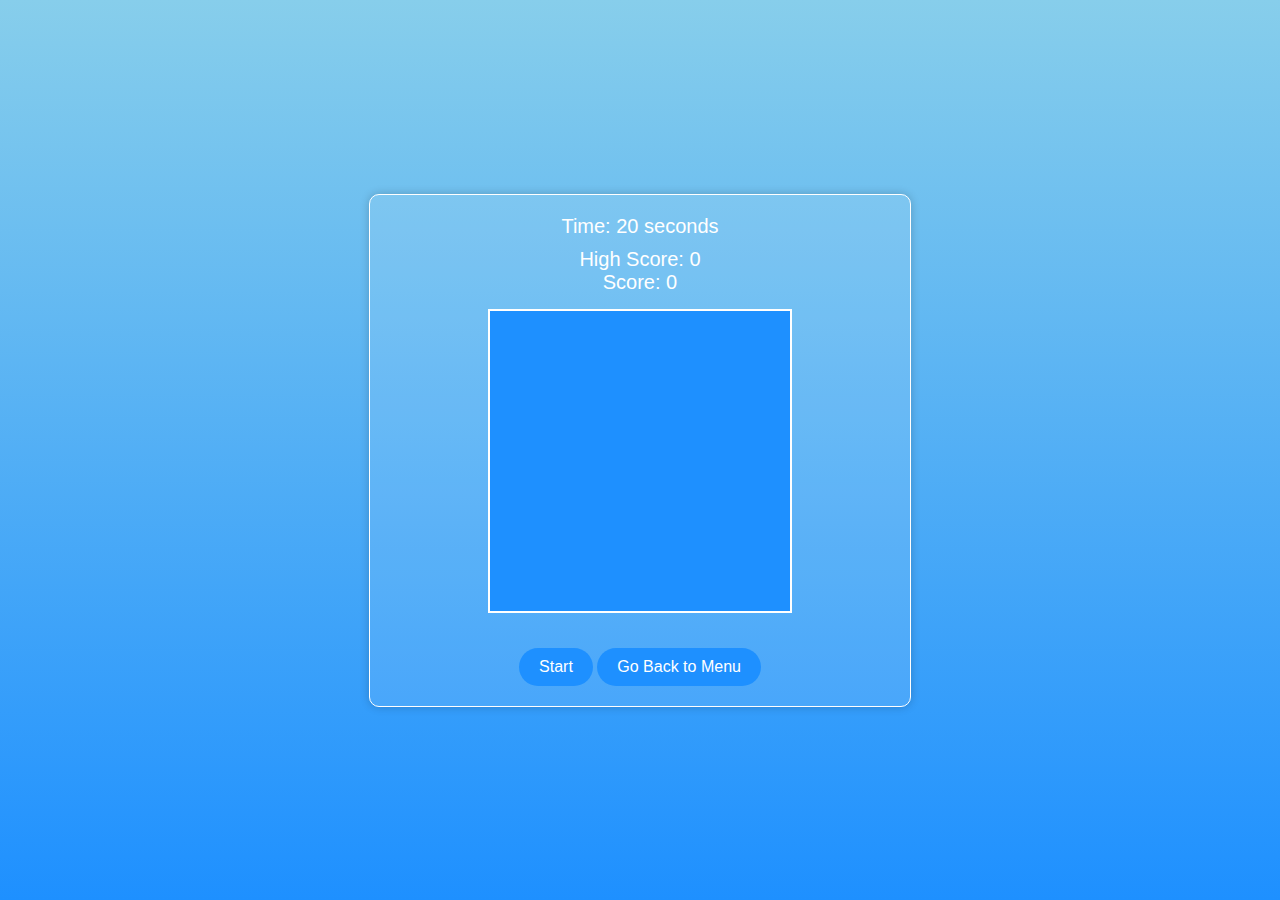
<file: games/aim.html>
<!DOCTYPE html>
<html lang="en">
<head>
    <meta charset="UTF-8">
    <meta name="viewport" content="width=device-width, initial-scale=1.0">
    <title>Aim Trainer</title>
    <style>
        /* Apply the theme background gradient and general styles */
        body {
            font-family: Arial, sans-serif;
            background: linear-gradient(to bottom, #87ceeb, #1e90ff); /* Blue gradient background */
            color: #ffffff;
            margin: 0;
            padding: 0;
            display: flex;
            flex-direction: column;
            align-items: center;
            justify-content: center;
            height: 100vh;
        }

        /* Game section container with centered layout */
        .game-section {
            text-align: center;
            padding: 20px;
            border: 1px solid #ffffff;
            border-radius: 10px;
            background-color: rgba(255, 255, 255, 0.1);
            box-shadow: 0 0 10px rgba(0, 0, 0, 0.2);
            width: 90%;
            max-width: 500px; /* Increased max width for larger display */
        }

        /* Square area where the circles appear */
        .aim-square {
            position: relative;
            width: 300px;
            height: 300px;
            margin: 15px auto;
            background-color: #1e90ff;
            border: 2px solid #ffffff;
            overflow: hidden;
        }

        /* Styling for timer and score */
        #timer, #highScore, #score {
            font-size: 20px;
            color: #ffffff;
        }

        #highScore {
            margin-top: 10px;
        }

        /* Styling for the buttons */
        .game-section button {
            background-color: #1e90ff;
            color: white;
            padding: 10px 20px;
            border: none;
            border-radius: 20px;
            font-size: 16px;
            cursor: pointer;
            transition: background-color 0.3s ease;
        }

        .game-section button:hover {
            background-color: #1c86ee;
        }

        /* Square target for aim trainer */
        .circle {
            position: absolute;
            width: 50px;
            height: 50px;
            border-radius: 50%;
            cursor: pointer;
            animation: rainbow 1s infinite; /* Rainbow flashing effect */
        }

        /* Keyframe for rainbow color animation */
        @keyframes rainbow {
            0% {background-color: red;}
            14% {background-color: orange;}
            28% {background-color: yellow;}
            42% {background-color: green;}
            57% {background-color: blue;}
            71% {background-color: indigo;}
            85% {background-color: violet;}
            100% {background-color: red;}
        }

        /* Styling for the restart button */
        #restartButton {
            margin-top: 20px;
            background-color: #3498db; /* Consistent button color */
            color: white;
            border-radius: 20px;
            padding: 10px 20px;
            cursor: pointer;
            border: none;
        }

        #restartButton:hover {
            background-color: #2980b9; /* Darker on hover */
        }

        /* Go back to menu button */
        #goBackButton {
            margin-top: 20px;
            background-color: #1e90ff;
            color: white;
            padding: 10px 20px;
            border-radius: 20px;
            font-size: 16px;
            text-decoration: none;
            display: inline-block;
            cursor: pointer;
            transition: background-color 0.3s ease;
        }

        #goBackButton:hover {
            background-color: #1c86ee;
        }

        /* Message when the game is over */
        #loseMessage {
            display: none;
            position: fixed;
            top: 50%;
            left: 50%;
            transform: translate(-50%, -50%);
            font-size: 48px;
            font-weight: bold;
            text-align: center;
            color: red;
        }

    </style>
</head>
<body>
    <div class="game-section">
        <!-- Game area and timer info -->
        <div id="timer">Time: <span id="countdown">20</span> seconds</div>
        <div id="highScore">High Score: <span id="highscore">0</span></div>
        <div id="score">Score: <span id="points">0</span></div>

        <!-- Square area where the circles appear -->
        <div id="aim-square" class="aim-square">
            <!-- Circles will be added here dynamically -->
        </div>

        <!-- Start button -->
        <button id="startButton">Start</button>
        <!-- Restart button -->
        <button id="restartButton" style="display: none;">Restart</button>

        <!-- Go back to menu button -->
        <a href="../index.html">
            <button id="goBackButton">Go Back to Menu</button>
        </a>

        <!-- Lose message -->
        <div id="loseMessage">GOOD JOB</div>
    </div>

    <script>
        let circles = [];
        let score = 0;
        let started = false;
        let circleCounter = 0;
        const maxCircles = 100;
        let countdownValue = 20; // Updated to 20 seconds
        let highScore = localStorage.getItem('highScore') || 0;
        document.getElementById('highscore').innerText = highScore;

        // Load the start button and add the event listener
        document.getElementById('startButton').addEventListener('click', function() {
            if (!started) {
                started = true;
                startTimer();
                createCircle(); // Create the first circle
                document.getElementById('startButton').style.display = 'none'; // Hide start button
            }
        });

        // Restart button logic
        document.getElementById('restartButton').addEventListener('click', function() {
            restartGame();
        });

        function startTimer() {
            const countdownElement = document.getElementById('countdown');
            const countdownInterval = setInterval(() => {
                countdownValue--;
                countdownElement.innerText = countdownValue;
                if (countdownValue <= 0) {
                    clearInterval(countdownInterval);
                    if (circleCounter < maxCircles) {
                        document.getElementById('loseMessage').style.display = 'block';
                        document.getElementById('restartButton').style.display = 'block';
                    }
                }
            }, 1000);
        }

        function createCircle() {
            if (circleCounter >= maxCircles) return; // Stop creating circles if the limit is reached

            const circle = document.createElement('div');
            circle.className = 'circle';
            const gameArea = document.getElementById('aim-square');
            const gameAreaRect = gameArea.getBoundingClientRect();

            // Random position inside the square box (game area)
            const x = Math.random() * (gameAreaRect.width - 50); // Adjusted for circle size
            const y = Math.random() * (gameAreaRect.height - 50); // Adjusted for circle size

            circle.style.left = x + 'px';
            circle.style.top = y + 'px';

            // Add click event to increment score and create a new circle
            circle.onclick = function() {
                score++;
                document.getElementById('points').innerText = score;
                createCircle(); // Create a new circle when clicked
                this.remove(); // Remove the clicked circle

                circleCounter++; // Increment circle counter

                if (circleCounter >= maxCircles) {
                    if (score > highScore) {
                        highScore = score;
                        localStorage.setItem('highScore', highScore); // Save new high score to localStorage
                        document.getElementById('highscore').innerText = highScore;
                    }
                    restartGame();
                }
            };

            gameArea.appendChild(circle); // Append the circle to the game area
            circles.push(circle);
        }

        function restartGame() {
            circles.forEach(circle => circle.remove());
            circles = [];
            score = 0;
            started = false;
            circleCounter = 0;
            countdownValue = 20; // Reset countdown to 20
            document.getElementById('points').innerText = score;
            document.getElementById('countdown').innerText = countdownValue;
            document.getElementById('loseMessage').style.display = 'none';
            document.getElementById('restartButton').style.display = 'none';
            document.getElementById('startButton').style.display = 'block'; // Show start button again
        }
    </script>
</body>
</html>
</file>
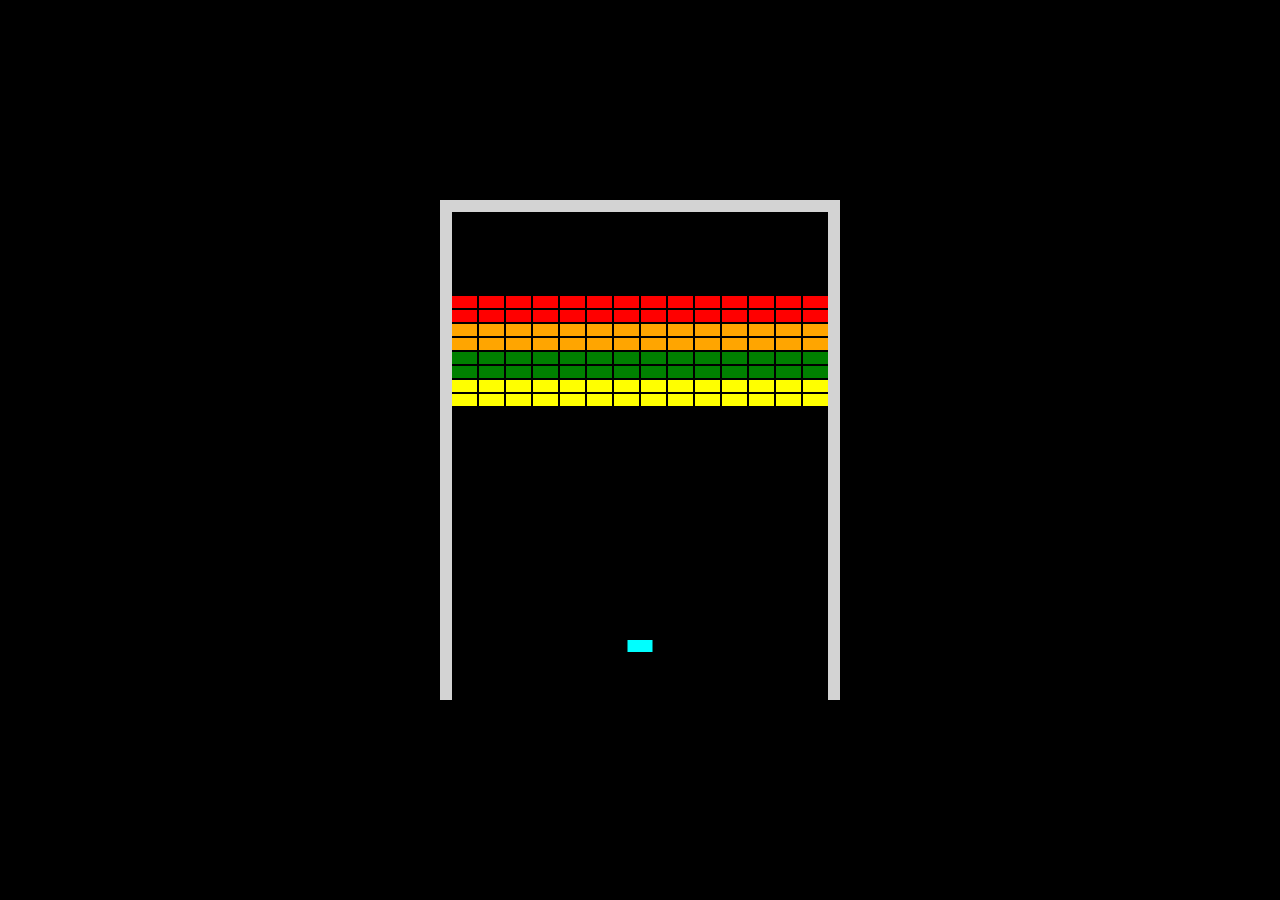
<file: games/breakout.html>
<!DOCTYPE html>
<html>
<head>
  <title>Basic Breakout HTML Game</title>
  <meta charset="UTF-8">
  <style>
  html, body {
    height: 100%;
    margin: 0;
  }

  body {
    background: black;
    display: flex;
    align-items: center;
    justify-content: center;
  }
  </style>
</head>
<body>
<canvas width="400" height="500" id="game"></canvas>
<script>
const canvas = document.getElementById('game');
const context = canvas.getContext('2d');
// each row is 14 bricks long. the level consists of 6 blank rows then 8 rows
// of 4 colors: red, orange, green, and yellow
const level1 = [
  [],
  [],
  [],
  [],
  [],
  [],
  ['R','R','R','R','R','R','R','R','R','R','R','R','R','R'],
  ['R','R','R','R','R','R','R','R','R','R','R','R','R','R'],
  ['O','O','O','O','O','O','O','O','O','O','O','O','O','O'],
  ['O','O','O','O','O','O','O','O','O','O','O','O','O','O'],
  ['G','G','G','G','G','G','G','G','G','G','G','G','G','G'],
  ['G','G','G','G','G','G','G','G','G','G','G','G','G','G'],
  ['Y','Y','Y','Y','Y','Y','Y','Y','Y','Y','Y','Y','Y','Y'],
  ['Y','Y','Y','Y','Y','Y','Y','Y','Y','Y','Y','Y','Y','Y']
];

// create a mapping between color short code (R, O, G, Y) and color name
const colorMap = {
  'R': 'red',
  'O': 'orange',
  'G': 'green',
  'Y': 'yellow'
};

// use a 2px gap between each brick
const brickGap = 2;
const brickWidth = 25;
const brickHeight = 12;

// the wall width takes up the remaining space of the canvas width. with 14 bricks
// and 13 2px gaps between them, thats: 400 - (14 * 25 + 2 * 13) = 24px. so each
// wall will be 12px
const wallSize = 12;
const bricks = [];

// create the level by looping over each row and column in the level1 array
// and creating an object with the bricks position (x, y) and color
for (let row = 0; row < level1.length; row++) {
  for (let col = 0; col < level1[row].length; col++) {
    const colorCode = level1[row][col];

    bricks.push({
      x: wallSize + (brickWidth + brickGap) * col,
      y: wallSize + (brickHeight + brickGap) * row,
      color: colorMap[colorCode],
      width: brickWidth,
      height: brickHeight
    });
  }
}

const paddle = {
  // place the paddle horizontally in the middle of the screen
  x: canvas.width / 2 - brickWidth / 2,
  y: 440,
  width: brickWidth,
  height: brickHeight,

  // paddle x velocity
  dx: 0
};
const ball = {
  x: 130,
  y: 260,
  width: 5,
  height: 5,

  // how fast the ball should go in either the x or y direction
  speed: 2,

  // ball velocity
  dx: 0,
  dy: 0
};

// check for collision between two objects using axis-aligned bounding box (AABB)
// @see https://developer.mozilla.org/en-US/docs/Games/Techniques/2D_collision_detection
function collides(obj1, obj2) {
  return obj1.x < obj2.x + obj2.width &&
         obj1.x + obj1.width > obj2.x &&
         obj1.y < obj2.y + obj2.height &&
         obj1.y + obj1.height > obj2.y;
}

// game loop
function loop() {
  requestAnimationFrame(loop);
  context.clearRect(0,0,canvas.width,canvas.height);

  // move paddle by it's velocity
  paddle.x += paddle.dx;

  // prevent paddle from going through walls
  if (paddle.x < wallSize) {
    paddle.x = wallSize
  }
  else if (paddle.x + brickWidth > canvas.width - wallSize) {
    paddle.x = canvas.width - wallSize - brickWidth;
  }

  // move ball by it's velocity
  ball.x += ball.dx;
  ball.y += ball.dy;

  // prevent ball from going through walls by changing its velocity
  // left & right walls
  if (ball.x < wallSize) {
    ball.x = wallSize;
    ball.dx *= -1;
  }
  else if (ball.x + ball.width > canvas.width - wallSize) {
    ball.x = canvas.width - wallSize - ball.width;
    ball.dx *= -1;
  }
  // top wall
  if (ball.y < wallSize) {
    ball.y = wallSize;
    ball.dy *= -1;
  }

  // reset ball if it goes below the screen
  if (ball.y > canvas.height) {
    ball.x = 130;
    ball.y = 260;
    ball.dx = 0;
    ball.dy = 0;
  }

  // check to see if ball collides with paddle. if they do change y velocity
  if (collides(ball, paddle)) {
    ball.dy *= -1;

    // move ball above the paddle otherwise the collision will happen again
    // in the next frame
    ball.y = paddle.y - ball.height;
  }

  // check to see if ball collides with a brick. if it does, remove the brick
  // and change the ball velocity based on the side the brick was hit on
  for (let i = 0; i < bricks.length; i++) {
    const brick = bricks[i];

    if (collides(ball, brick)) {
      // remove brick from the bricks array
      bricks.splice(i, 1);

      // ball is above or below the brick, change y velocity
      // account for the balls speed since it will be inside the brick when it
      // collides
      if (ball.y + ball.height - ball.speed <= brick.y ||
          ball.y >= brick.y + brick.height - ball.speed) {
        ball.dy *= -1;
      }
      // ball is on either side of the brick, change x velocity
      else {
        ball.dx *= -1;
      }

      break;
    }
  }

  // draw walls
  context.fillStyle = 'lightgrey';
  context.fillRect(0, 0, canvas.width, wallSize);
  context.fillRect(0, 0, wallSize, canvas.height);
  context.fillRect(canvas.width - wallSize, 0, wallSize, canvas.height);

  // draw ball if it's moving
  if (ball.dx || ball.dy) {
    context.fillRect(ball.x, ball.y, ball.width, ball.height);
  }

  // draw bricks
  bricks.forEach(function(brick) {
    context.fillStyle = brick.color;
    context.fillRect(brick.x, brick.y, brick.width, brick.height);
  });

  // draw paddle
  context.fillStyle = 'cyan';
  context.fillRect(paddle.x, paddle.y, paddle.width, paddle.height);
}

// listen to keyboard events to move the paddle
document.addEventListener('keydown', function(e) {
  // left arrow key
  if (e.which === 37) {
    paddle.dx = -3;
  }
  // right arrow key
  else if (e.which === 39) {
    paddle.dx = 3;
  }

  // space key
  // if they ball is not moving, we can launch the ball using the space key. ball
  // will move towards the bottom right to start
  if (ball.dx === 0 && ball.dy === 0 && e.which === 32) {
    ball.dx = ball.speed;
    ball.dy = ball.speed;
  }
});

// listen to keyboard events to stop the paddle if key is released
document.addEventListener('keyup', function(e) {
  if (e.which === 37 || e.which === 39) {
    paddle.dx = 0;
  }
});

// start the game
requestAnimationFrame(loop);

// function to return to menu
function returnToMenu() {
  window.location.href = 'file:///C:/Users/Oakle/Downloads/project/index.html';
}
</script>
</body>
</html>
</file>
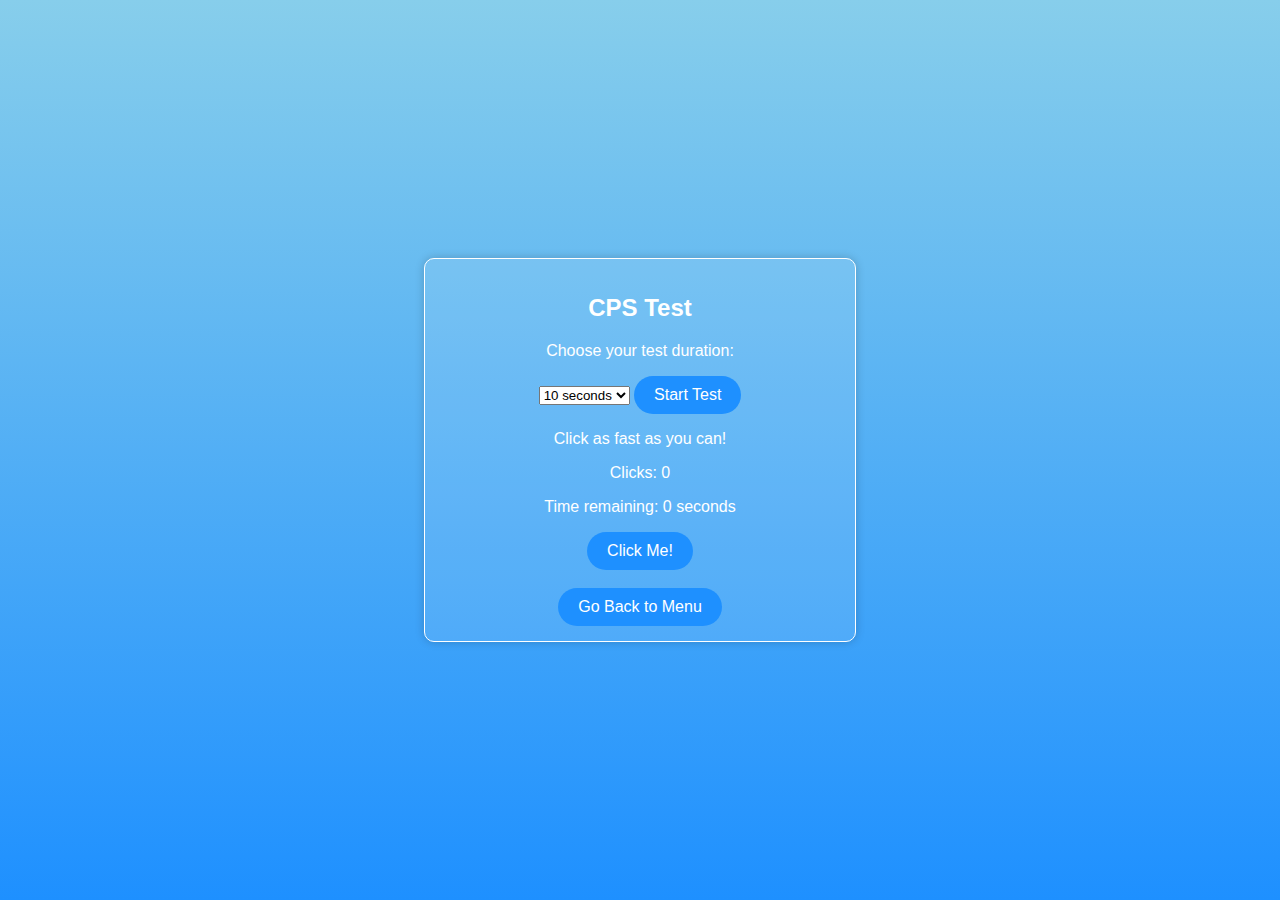
<file: games/cps.html>
<!DOCTYPE html>
<html lang="en">
<head>
    <meta charset="UTF-8">
    <meta name="viewport" content="width=device-width, initial-scale=1.0">
    <title>CPS Test</title>
    <link rel="stylesheet" href="../style.css">
</head>
<body>
    <div class="game-section">
        <h2>CPS Test</h2>
        <p>Choose your test duration:</p>
        <select id="cpsDuration" onchange="reloadCpsTest()">
            <option value="10">10 seconds</option>
            <option value="20">20 seconds</option>
            <option value="30">30 seconds</option>
            <option value="40">40 seconds</option> <!-- Added 40 seconds -->
            <option value="50">50 seconds</option> <!-- Added 50 seconds -->
        </select>
        <button onclick="startCpsTest()">Start Test</button>
        <p id="cpsResult">Click as fast as you can!</p>
        <p>Clicks: <span id="cpsCount">0</span></p>
        <p>Time remaining: <span id="cpsTimer">0</span> seconds</p>
        <button id="clickButton" onclick="countClick()" disabled>Click Me!</button>
        <br><br>
        <a href="../index.html"><button>Go Back to Menu</button></a>
    </div>
    <script src="../js/cps.js"></script>
</body>
</html>
</file>
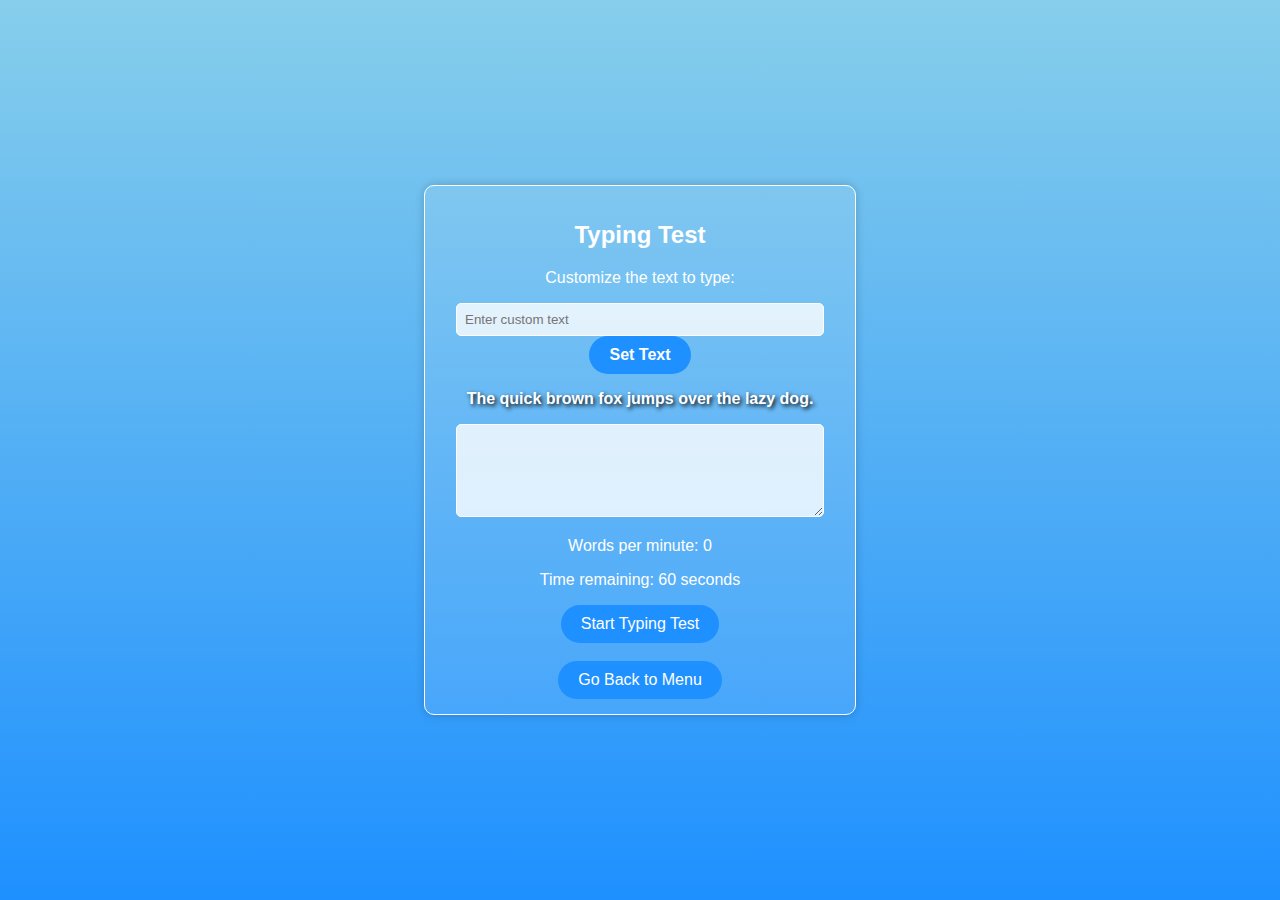
<file: games/typing.html>
<!DOCTYPE html>
<html lang="en">
<head>
    <meta charset="UTF-8">
    <meta name="viewport" content="width=device-width, initial-scale=1.0">
    <title>Typing Test</title>
    <link rel="stylesheet" href="../style.css">
</head>
<body>
    <div class="game-section">
        <h2>Typing Test</h2>
        <p>Customize the text to type:</p>
        <input type="text" id="customText" placeholder="Enter custom text">
        <button onclick="setTypingText()" style="font-weight: bold;">Set Text</button>
        <p id="typingText" style="font-weight: bold; text-shadow: 2px 2px 4px black;">The quick brown fox jumps over the lazy dog.</p>
        <textarea id="typingArea" rows="5" cols="50" disabled></textarea>
        <p>Words per minute: <span id="wpm">0</span></p>
        <p>Time remaining: <span id="typingTimer">60</span> seconds</p>
        <button onclick="startTypingTest()">Start Typing Test</button>
        <br><br>
        <a href="../index.html"><button>Go Back to Menu</button></a>
    </div>
    <script src="../js/typing.js"></script>
</body>
</html>
</file>
<file: style.css>
body {
    font-family: Arial, sans-serif;
    background: linear-gradient(to bottom, #87ceeb, #1e90ff);
    color: #ffffff;
    margin: 0;
    padding: 0;
    display: flex;
    flex-direction: column;
    align-items: center;
    justify-content: center;
    height: 100vh;
}

.menu {
    display: flex;
    flex-direction: column;
    align-items: center;
    gap: 15px;
}

.menu-btn, .game-section button {
    background-color: #1e90ff;
    color: white;
    padding: 10px 20px;
    border: none;
    border-radius: 20px;
    font-size: 16px;
    cursor: pointer;
    transition: background-color 0.3s ease;
}

.menu-btn:hover, .game-section button:hover {
    background-color: #1c86ee;
}

.game-section {
    text-align: center;
    padding: 15px;
    border: 1px solid #ffffff;
    border-radius: 10px;
    background-color: rgba(255, 255, 255, 0.1);
    box-shadow: 0 0 10px rgba(0, 0, 0, 0.2);
    width: 90%;
    max-width: 400px;
}

.aim-square {
    position: relative;
    width: 300px;
    height: 300px;
    margin: 15px auto;
    background-color: #1e90ff;
    border: 2px solid #ffffff;
    overflow: hidden;
}

input, textarea {
    border: 1px solid #ffffff;
    border-radius: 5px;
    padding: 8px;
    background-color: rgba(255, 255, 255, 0.8);
    width: 100%;
    max-width: 350px;
}
</file>
